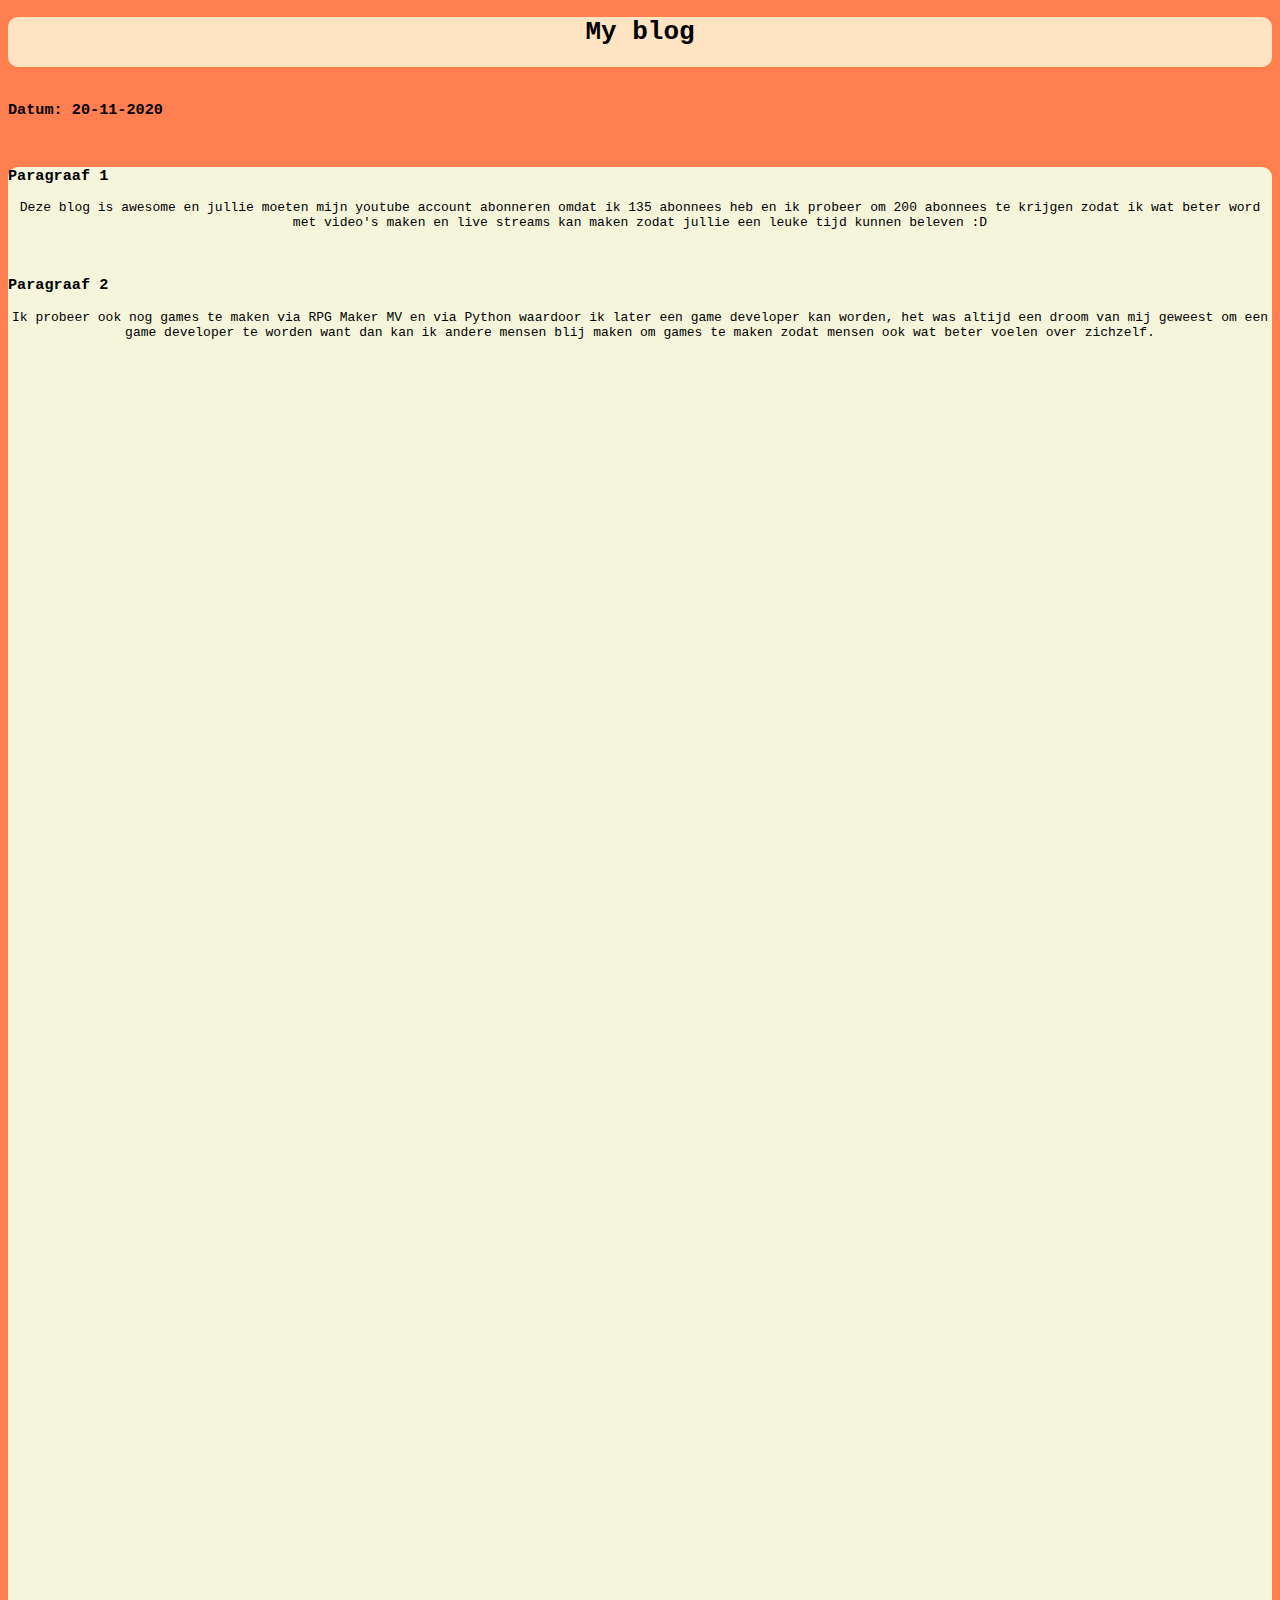
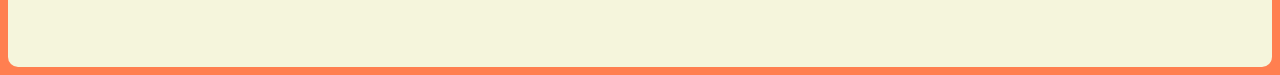
<file: Blog/index.html>
<!DOCTYPE html>
<html>
<head>
   <title>Blog</title>
   <link rel="stylesheet" type="text/css" href="style/style.css">
</head>
<body>
    <div class="vierkant">
        <h1>My blog</h1>
    </div>
    <br/>
    <h3>Datum: 20-11-2020</h3>
    <br/>
    <div class="vierkant2">
       <h3>Paragraaf 1</h3>
       <p>Deze blog is awesome en jullie moeten mijn youtube account abonneren omdat ik 135 abonnees heb en ik probeer om 200 abonnees te krijgen zodat ik wat beter word met video's maken en live streams kan maken zodat jullie een leuke tijd kunnen beleven :D</p>
       <br/>
       <h3>Paragraaf 2</h3>
       <p>Ik probeer ook nog games te maken via RPG Maker MV en via Python waardoor ik later een game developer kan worden, het was altijd een droom van mij geweest om een game developer te worden want dan kan ik andere mensen blij maken om games te maken zodat mensen ook wat beter voelen over zichzelf. </p>
    </div>
</body>
</html>
</file>
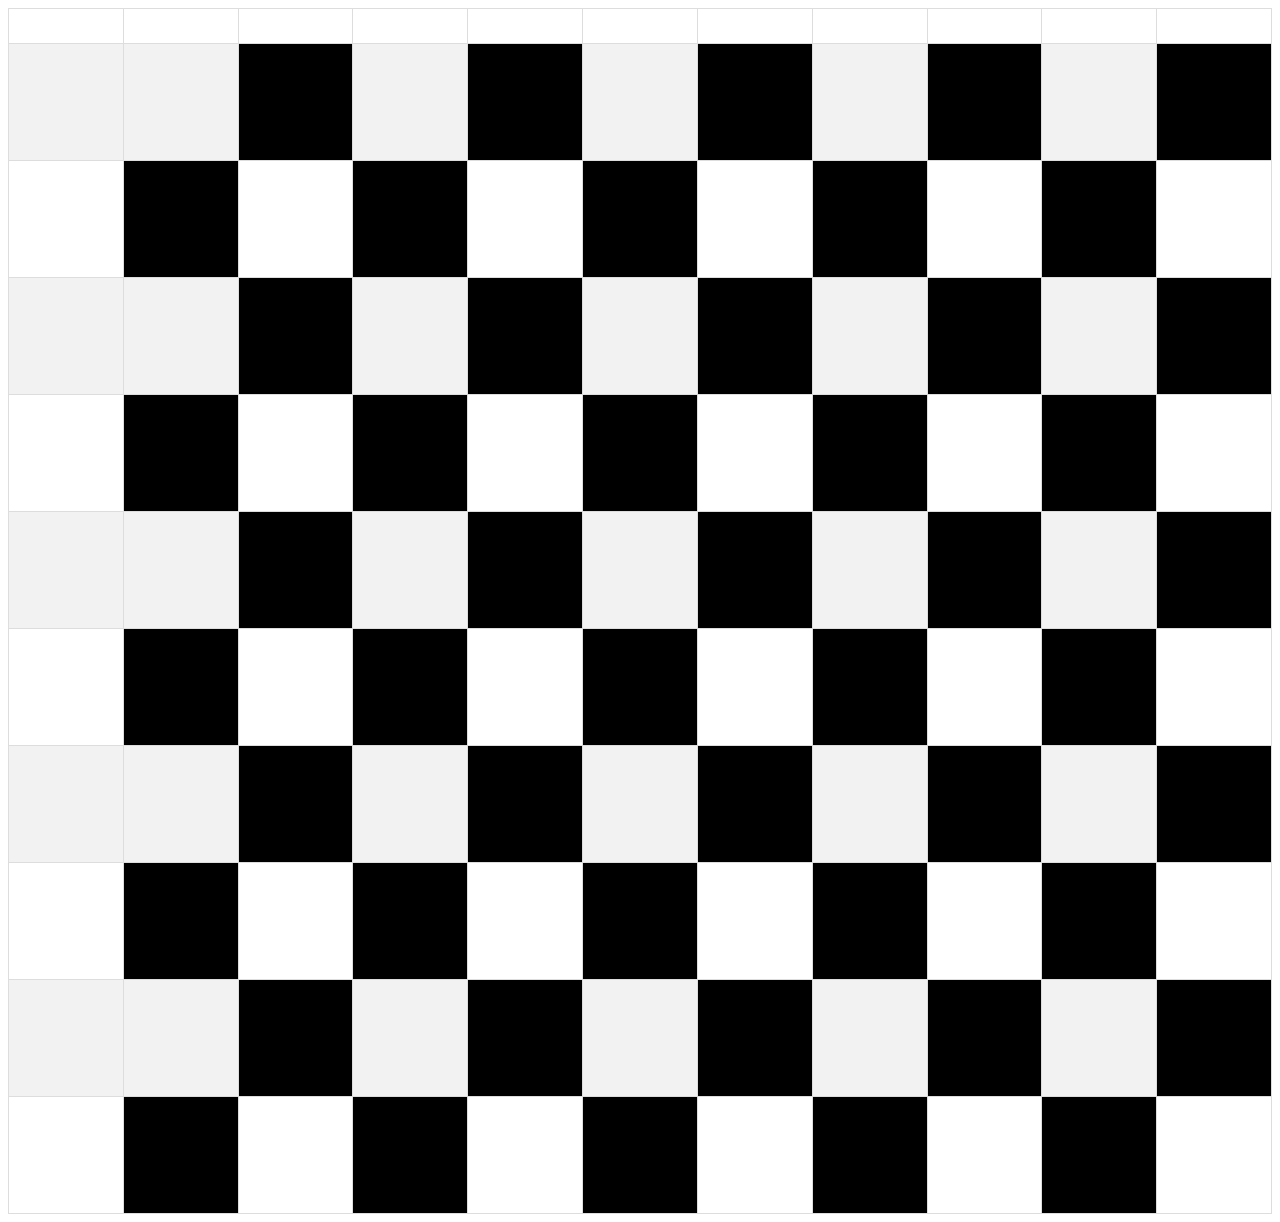
<file: Checkerboard/index.html>
<!DOCTYPE html>
<html>
<head>
    <title>Checkerboard</title>
    <link rel="stylesheet" type="text/css" href="style/style.css">
</head>
<body>
    <table id="customers">
  <tr>
    <td>&nbsp;</td>
    <td></td>
    <td></td>
    <td></td>
    <td></td>
    <td></td>
    <td></td>
    <td></td>
    <td></td>
    <td></td>
    <td></td>
  </tr>
  <tr>
    <td>&nbsp;&nbsp;</td>
    <td>&nbsp;&nbsp;</td>
    <td style='background-color:black; color:white; height: 50px;'>&nbsp;&nbsp;</td>
    <td style='height: 100px;'>&nbsp;&nbsp;</td>
    <td style='background-color:black; color:white;'>&nbsp;&nbsp;</td>
    <td style='height: 100px;'>&nbsp;&nbsp;</td>
    <td style='background-color:black; color:white;'>&nbsp;&nbsp;</td>
    <td style='height: 100px;'>&nbsp;&nbsp;</td>
    <td style='background-color:black; color:white;'>&nbsp;&nbsp;</td>
    <td style='height: 100px;'>&nbsp;&nbsp;</td>
    <td style='background-color:black; color:white;'>&nbsp;&nbsp;</td>
  </tr>
  <tr>
    <td style='height: 100px;'>&nbsp;&nbsp;</td>
    <td style='background-color:black; color:white;'>&nbsp;&nbsp;</td>
    <td>&nbsp;&nbsp;</td>
    <td style='background-color:black; color:white;'>&nbsp;&nbsp;</td>
    <td>&nbsp;&nbsp;</td>
    <td style='background-color:black; color:white;'>&nbsp;&nbsp;</td>
    <td>&nbsp;&nbsp;</td>
    <td style='background-color:black; color:white;'>&nbsp;&nbsp;</td>
    <td>&nbsp;&nbsp;</td>
    <td style='background-color:black; color:white;'>&nbsp;&nbsp;</td>
    <td>&nbsp;&nbsp;</td>
  </tr>
  <tr>
    <td style='height: 100px;'>&nbsp;&nbsp;</td>
    <td>&nbsp;&nbsp;</td>
    <td style='background-color:black; color:white;'>&nbsp;&nbsp;</td>
    <td>&nbsp;&nbsp;</td>
    <td style='background-color:black; color:white;'>&nbsp;&nbsp;</td>
    <td>&nbsp;&nbsp;</td>
    <td style='background-color:black; color:white;'>&nbsp;&nbsp;</td>
    <td>&nbsp;&nbsp;</td>
    <td style='background-color:black; color:white;'>&nbsp;&nbsp;</td>
    <td>&nbsp;&nbsp;</td>
    <td style='background-color:black; color:white;'>&nbsp;&nbsp;</td>
  </tr>
  <tr>
    <td style='height: 100px;'>&nbsp;&nbsp;</td>
    <td style='background-color:black; color:white;'>&nbsp;&nbsp;</td>
    <td>&nbsp;&nbsp;</td>
    <td style='background-color:black; color:white;'>&nbsp;&nbsp;</td>
    <td>&nbsp;&nbsp;</td>
    <td style='background-color:black; color:white;'>&nbsp;&nbsp;</td>
    <td>&nbsp;&nbsp;</td>
    <td style='background-color:black; color:white;'>&nbsp;&nbsp;</td>
    <td>&nbsp;&nbsp;</td>
    <td style='background-color:black; color:white;'>&nbsp;&nbsp;</td>
    <td>&nbsp;&nbsp;</td>
  </tr>
  <tr>
      <td style='height: 100px;'>&nbsp;&nbsp;</td>
      <td>&nbsp;&nbsp;</td>
      <td style='background-color:black; color:white;'>&nbsp;&nbsp;</td>
      <td>&nbsp;&nbsp;</td>
      <td style='background-color:black; color:white;'>&nbsp;&nbsp;</td>
      <td>&nbsp;&nbsp;</td>
      <td style='background-color:black; color:white;'>&nbsp;&nbsp;</td>
      <td>&nbsp;&nbsp;</td>
      <td style='background-color:black; color:white;'>&nbsp;&nbsp;</td>
      <td>&nbsp;&nbsp;</td>
      <td style='background-color:black; color:white;'>&nbsp;&nbsp;</td>
  </tr>
  <tr>
      <td style='height: 100px;'>&nbsp;&nbsp;</td>
      <td style='background-color:black; color:white;'>&nbsp;&nbsp;</td>
      <td>&nbsp;&nbsp;</td>
      <td style='background-color:black; color:white;'>&nbsp;&nbsp;</td>
      <td>&nbsp;&nbsp;</td>
      <td style='background-color:black; color:white;'>&nbsp;&nbsp;</td>
      <td>&nbsp;&nbsp;</td>
      <td style='background-color:black; color:white;'>&nbsp;&nbsp;</td>
      <td>&nbsp;&nbsp;</td>
      <td style='background-color:black; color:white;'>&nbsp;&nbsp;</td>
      <td>&nbsp;&nbsp;</td>
  </tr>
  <tr>
      <td style='height: 100px;'>&nbsp;&nbsp;</td>
      <td>&nbsp;&nbsp;</td>
      <td style='background-color:black; color:white;'>&nbsp;&nbsp;</td>
      <td>&nbsp;&nbsp;</td>
      <td style='background-color:black; color:white;'>&nbsp;&nbsp;</td>
      <td>&nbsp;&nbsp;</td>
      <td style='background-color:black; color:white;'>&nbsp;&nbsp;</td>
      <td>&nbsp;&nbsp;</td>
      <td style='background-color:black; color:white;'>&nbsp;&nbsp;</td>
      <td>&nbsp;&nbsp;</td>
      <td style='background-color:black; color:white;'>&nbsp;&nbsp;</td>
  </tr>
  <tr>
      <td style='height: 100px;'>&nbsp;&nbsp;</td>
      <td style='background-color:black; color:white;'>&nbsp;&nbsp;</td>
      <td>&nbsp;&nbsp;</td>
      <td style='background-color:black; color:white;'>&nbsp;&nbsp;</td>
      <td>&nbsp;&nbsp;</td>
      <td style='background-color:black; color:white;'>&nbsp;&nbsp;</td>
      <td>&nbsp;&nbsp;</td>
      <td style='background-color:black; color:white;'>&nbsp;&nbsp;</td>
      <td>&nbsp;&nbsp;</td>
      <td style='background-color:black; color:white;'>&nbsp;&nbsp;</td>
      <td>&nbsp;&nbsp;</td>
  </tr>
  <tr>
      <td style='height: 100px;'>&nbsp;&nbsp;</td>
      <td>&nbsp;&nbsp;</td>
      <td style='background-color:black; color:white;'>&nbsp;&nbsp;</td>
      <td>&nbsp;&nbsp;</td>
      <td style='background-color:black; color:white;'>&nbsp;&nbsp;</td>
      <td>&nbsp;&nbsp;</td>
      <td style='background-color:black; color:white;'>&nbsp;&nbsp;</td>
      <td>&nbsp;&nbsp;</td>
      <td style='background-color:black; color:white;'>&nbsp;&nbsp;</td>
      <td>&nbsp;&nbsp;</td>
      <td style='background-color:black; color:white;'>&nbsp;&nbsp;</td>
  </tr>
  <tr>
      <td style='height: 100px;'>&nbsp;&nbsp;</td>
      <td style='background-color:black; color:white;'>&nbsp;&nbsp;</td>
      <td>&nbsp;&nbsp;</td>
      <td style='background-color:black; color:white;'>&nbsp;&nbsp;</td>
      <td>&nbsp;&nbsp;</td>
      <td style='background-color:black; color:white;'>&nbsp;&nbsp;</td>
      <td>&nbsp;&nbsp;</td>
      <td style='background-color:black; color:white;'>&nbsp;&nbsp;</td>
      <td>&nbsp;&nbsp;</td>
      <td style='background-color:black; color:white;'>&nbsp;&nbsp;</td>
      <td>&nbsp;&nbsp;</td>
  </tr>
</table>
</body>
</html>
</file>
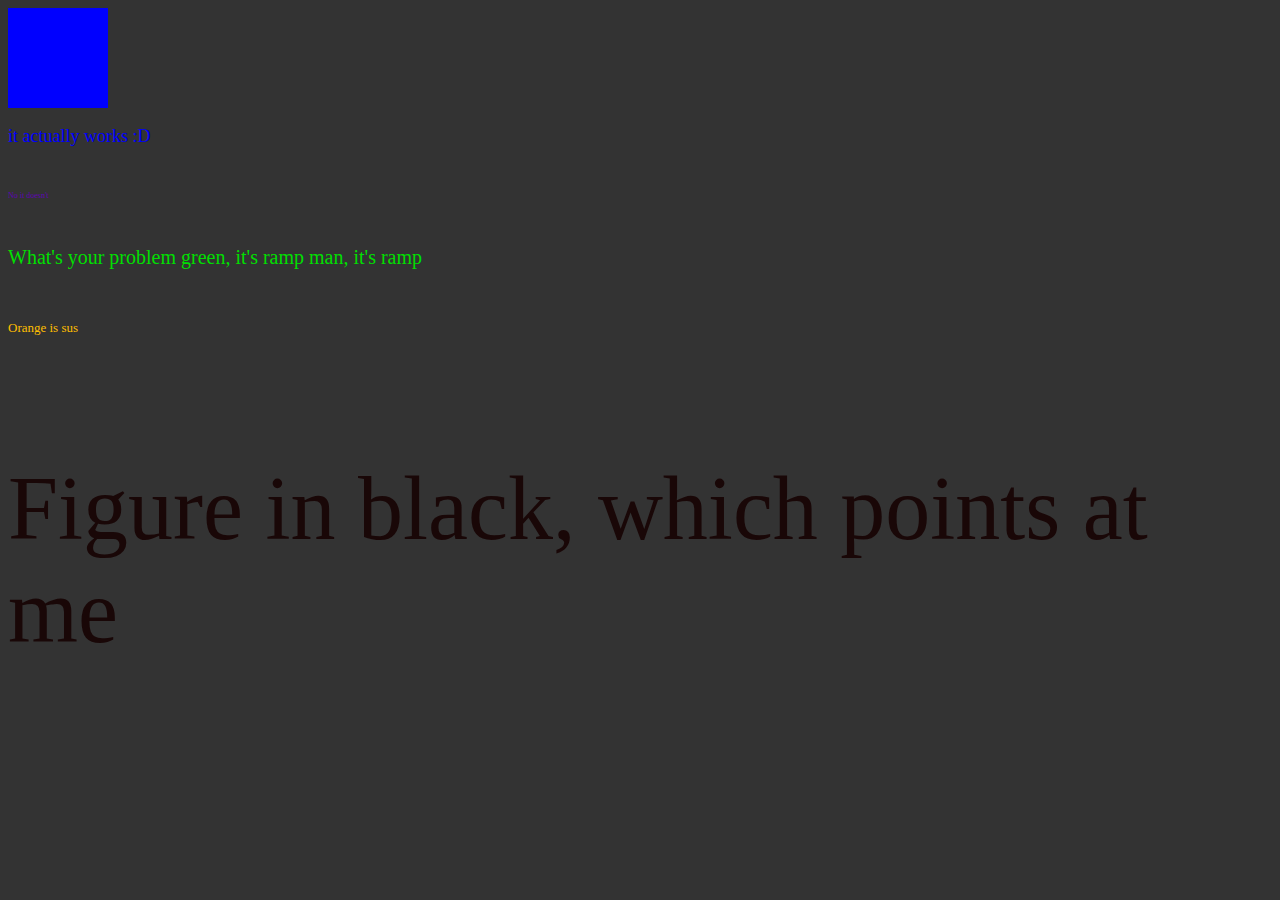
<file: ClassStyles/index.html>
<!DOCTYPE html>
<html>
<head>
    <title>Classes en Styles</title>
     <link rel="stylesheet" type="text/css" href="style/style.css">
</head>
<body>
    <div style="width: 100px; height: 100px; background-color: blue;"><div></div></div>
    <p class="blauw">it actually works :D</p>
    <br/>
    <p class="purple">No it doesn't</p>
    <br/>
    <p class="green">What's your problem green, it's ramp man, it's ramp</p>
    <br/>
    <p class="orange">Orange is sus</p>
    <br/>
    <p class="black">Figure in black, which points at me</p>
</body>
</html>
</file>
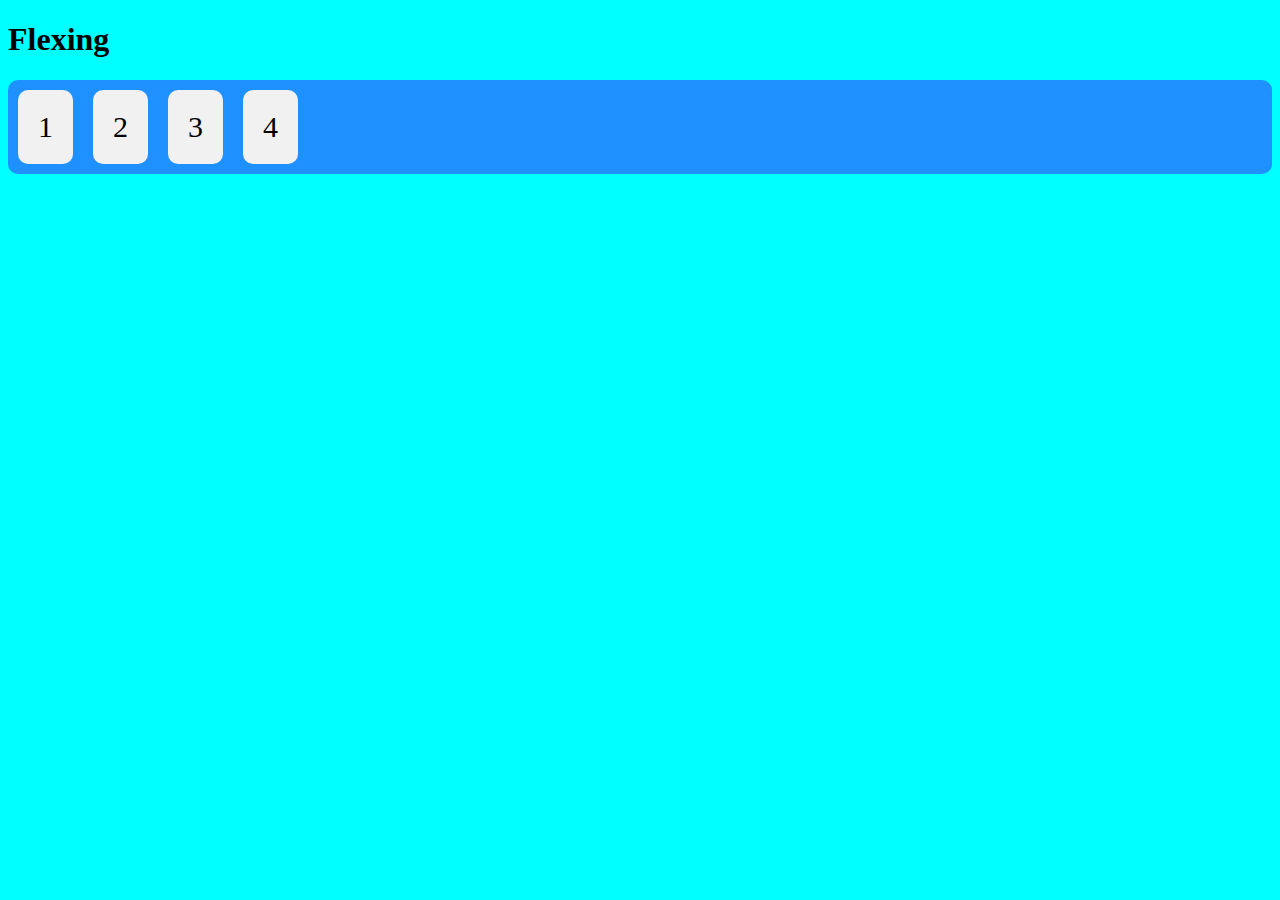
<file: Flexing/index.html>
<!DOCTYPE html>
<html>
<head>
    <title>Flexing</title>
    <link rel="stylesheet" type="text/css" href="style/style.css">
</head>
<body>
    <h1>Flexing</h1>
    <div class="flex-container">
         <div>1</div>
         <div>2</div>
         <div>3</div>
         <div>4</div>
    </div>
</body>
</html>
</file>
<file: Blog/style/style.css>
body{
    background-color: coral;
}

h1{
    text-align: center;
    font-family: monospace;
    color: black;
}

h3{
    font-family: monospace;
    color: black;
}

p{
    text-align: center;
    font-family: monospace;
    color: black
}

.vierkant{
    height: 50px;
    width: 100%;
    background-color: bisque;
    border-radius: 10px;
}

.vierkant2{
    height: 1500px;
    width: 100%;
    background-color: beige;
    border-radius: 10px;
    border-color: black;
    border-width: thick;
}
</file>
<file: Checkerboard/style/style.css>
#customers {
  font-family: Arial, Helvetica, sans-serif;
  border-collapse: collapse;
  width: 100%;
}

#customers td, #customers th {
  border: 1px solid #ddd;
  padding: 8px;
}

#customers tr:nth-child(even){background-color: #f2f2f2;}

#customers tr:hover {background-color: #ddd;}

#customers th {
  padding-top: 12px;
  padding-bottom: 12px;
  text-align: left;
  background-color: #4CAF50;
  color: white;
}
</file>
<file: ClassStyles/style/style.css>
body {
  background-color: #333333;
}

.blauw {
  color: #0000FF;
  font-size: 18px;
}

.purple{
    color: #5F04B4;
    font-size: 8px;
}

.green{
    color: #01DF01;
    font-size:20px;
}

.orange{
    color: #FFBF00;
    font-size:13px;
}

.black{
    color: #190707;
    font-size:90px;
}
</file>
<file: Flexing/style/style.css>
body{
    background-color: aqua
}

.flex-container {
  display: flex;
  background-color: DodgerBlue;
  border-radius: 10px;
}

.flex-container > div {
  background-color: #f1f1f1;
  margin: 10px;
  padding: 20px;
  font-size: 30px;
  border-radius: 10px;
}
</file>
